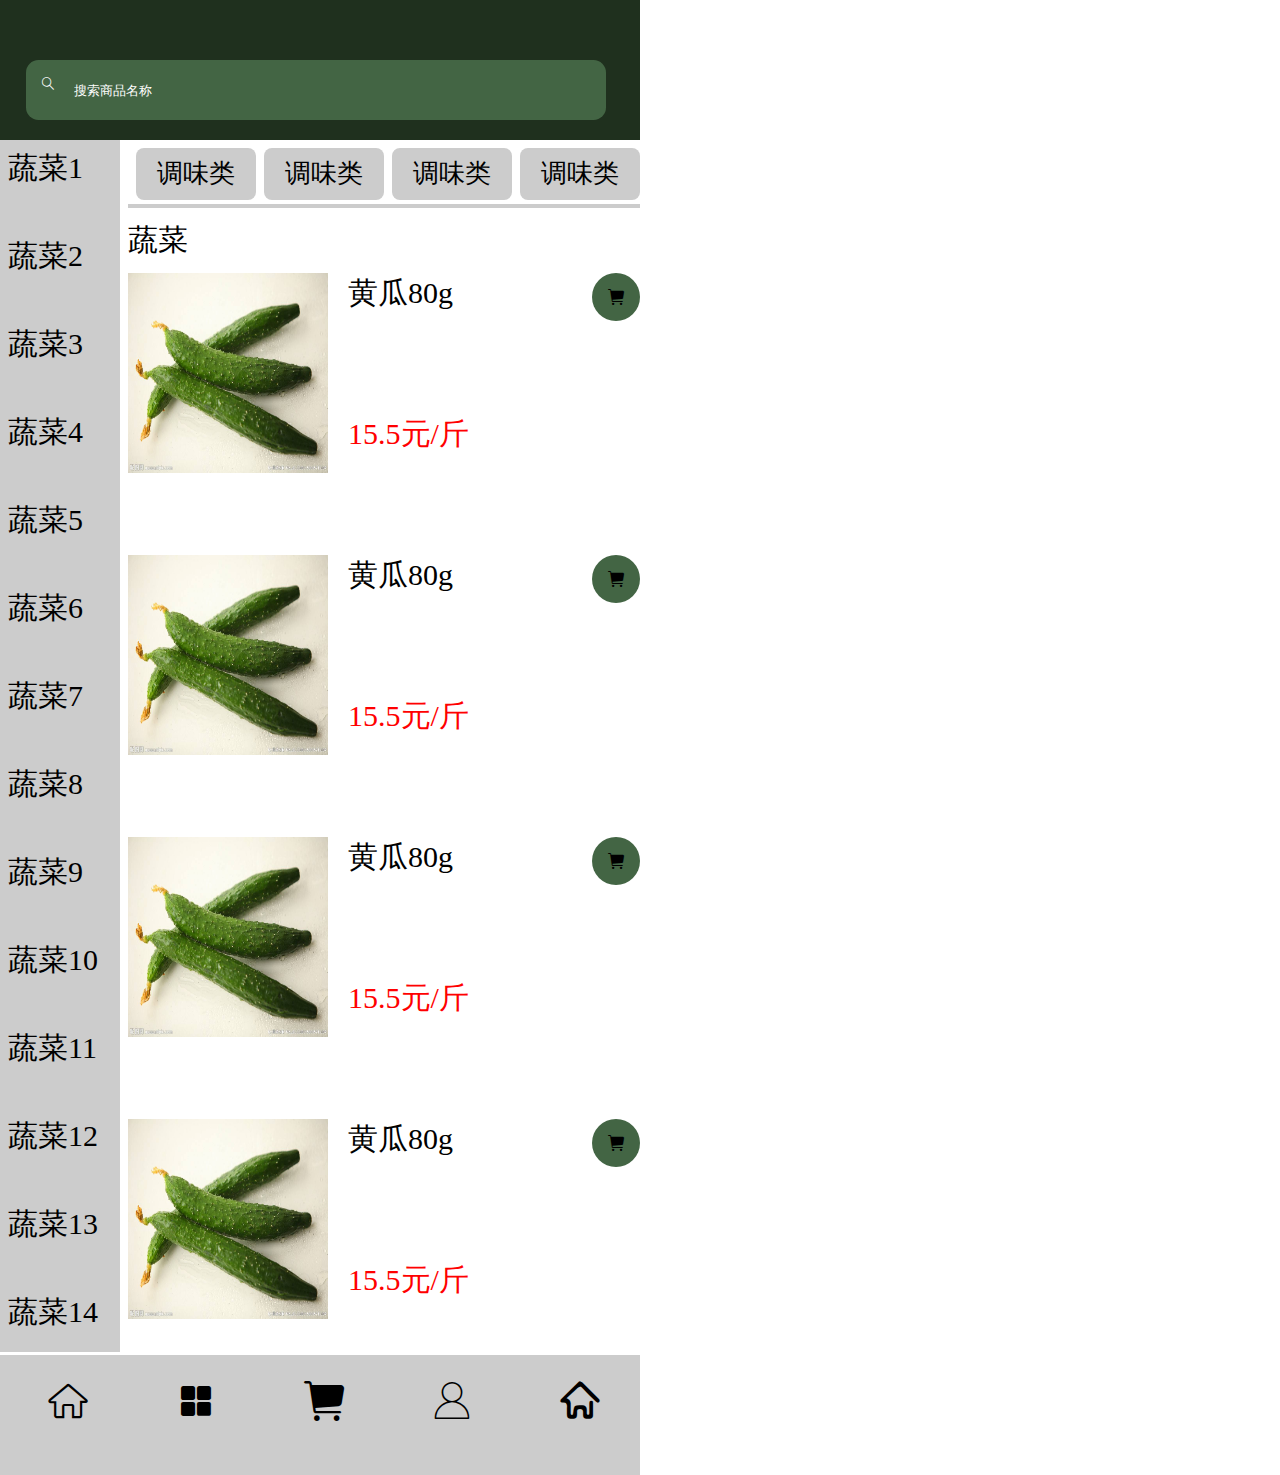
<file: index.html>
<!DOCTYPE html>
<html lang="en">
<head>
	<meta charset="UTF-8">
	<title>Document</title>
	<link rel="stylesheet" href="css/style.css">
	<link rel="stylesheet" href="css/common.css">
	<link rel="stylesheet" type="text/css" href="download/font_av9rtnjda9a/iconfont.css">
	<meta id="viewport" name="viewport" content="width=device-width,minimum-scale=1,maximum-scale=1">
</head>
<body>
	<script type="text/javascript" src="js/jsjs.js"></script>
	<script>
       	 window.onload = window.onresize = function(){
           	 var view_width = document.getElementsByTagName('html')[0].getBoundingClientRect().width;

           	 var _html = document.getElementsByTagName('html')[0];
            	view_width>640?_html.style.fontSize = 640 / 16 + 'px':_html.style.fontSize = view_width / 16 + 'px';
       	 }
</script>

	<div class="top clearfix">
		<span class="iconfont icon-search"></span>
		<input type="text" placeholder="搜索商品名称">
	</div>
	<div class="nav">
		<div class="n-l">
			<ul>
				<li onclick="li()">蔬菜1</li>
				<li onclick="li2()">蔬菜2</li>
				<li onclick="li3()">蔬菜3</li>
				<li onclick="li4()">蔬菜4</li>
				<li onclick="li5()">蔬菜5</li>
				<li onclick="li6()">蔬菜6</li>
				<li onclick="li7()">蔬菜7</li>
				<li onclick="li8()">蔬菜8</li>
				<li onclick="li9()">蔬菜9</li>
				<li onclick="li10()">蔬菜10</li>
				<li onclick="li11()">蔬菜11</li>
				<li onclick="li12()">蔬菜12</li>
				<li onclick="li13()">蔬菜13</li>
				<li onclick="li14()">蔬菜14</li>
			</ul>
		</div>
		<div class="n-r">
			<div class="r-t">
				<ul>
					<li>调味类</li>
					<li>调味类</li>
					<li>调味类</li>
					<li>调味类</li>
					<li>调味类</li>
					<li>调味类</li>
					<li>调味类</li>
				</ul>
			</div>
			<div class="r-b">
				<h5>蔬菜</h5>
				<ul>
					<li>
						<span class="iconfont icon-gou_wu_che"></span>
						<img id="img1" src="images/sc1.jpg" alt="">
						<p>黄瓜80g</p>
						<p class="p">15.5元/斤</p>
						<span class="iconfont icon-gou_wu_che"></span>
					</li>
					<li>
						<img id="img2" src="images/sc1.jpg" alt="">
						<p>黄瓜80g</p>
						<p class="p">15.5元/斤</p>
						<span class="iconfont icon-gou_wu_che"></span>
					</li>
					<li>
						<img id="img3" src="images/sc1.jpg" alt="">
						<p>黄瓜80g</p>
						<p class="p">15.5元/斤</p>
						<span class="iconfont icon-gou_wu_che"></span>
					</li>
					<li>
						<img id="img4" src="images/sc1.jpg" alt="">
						<p>黄瓜80g</p>
						<p class="p">15.5元/斤</p>
					</li>
				</ul>
			</div>
		</div>
	</div>
	<div class="footer">
		<ul>
			<li>
				<span class="iconfont icon-icon"></span>
			</li>
			<li>
				<span class="iconfont icon-icon-"></span>
			</li>
			<li>
				<span class="iconfont icon-gou_wu_che"></span>
			</li>
			<li>
				<span class="iconfont icon-_"></span>
			</li>
			<li>
				<span class="iconfont icon-fangzi"></span>
			</li>
		</ul>
	</div>
</body>
</html>
</file>
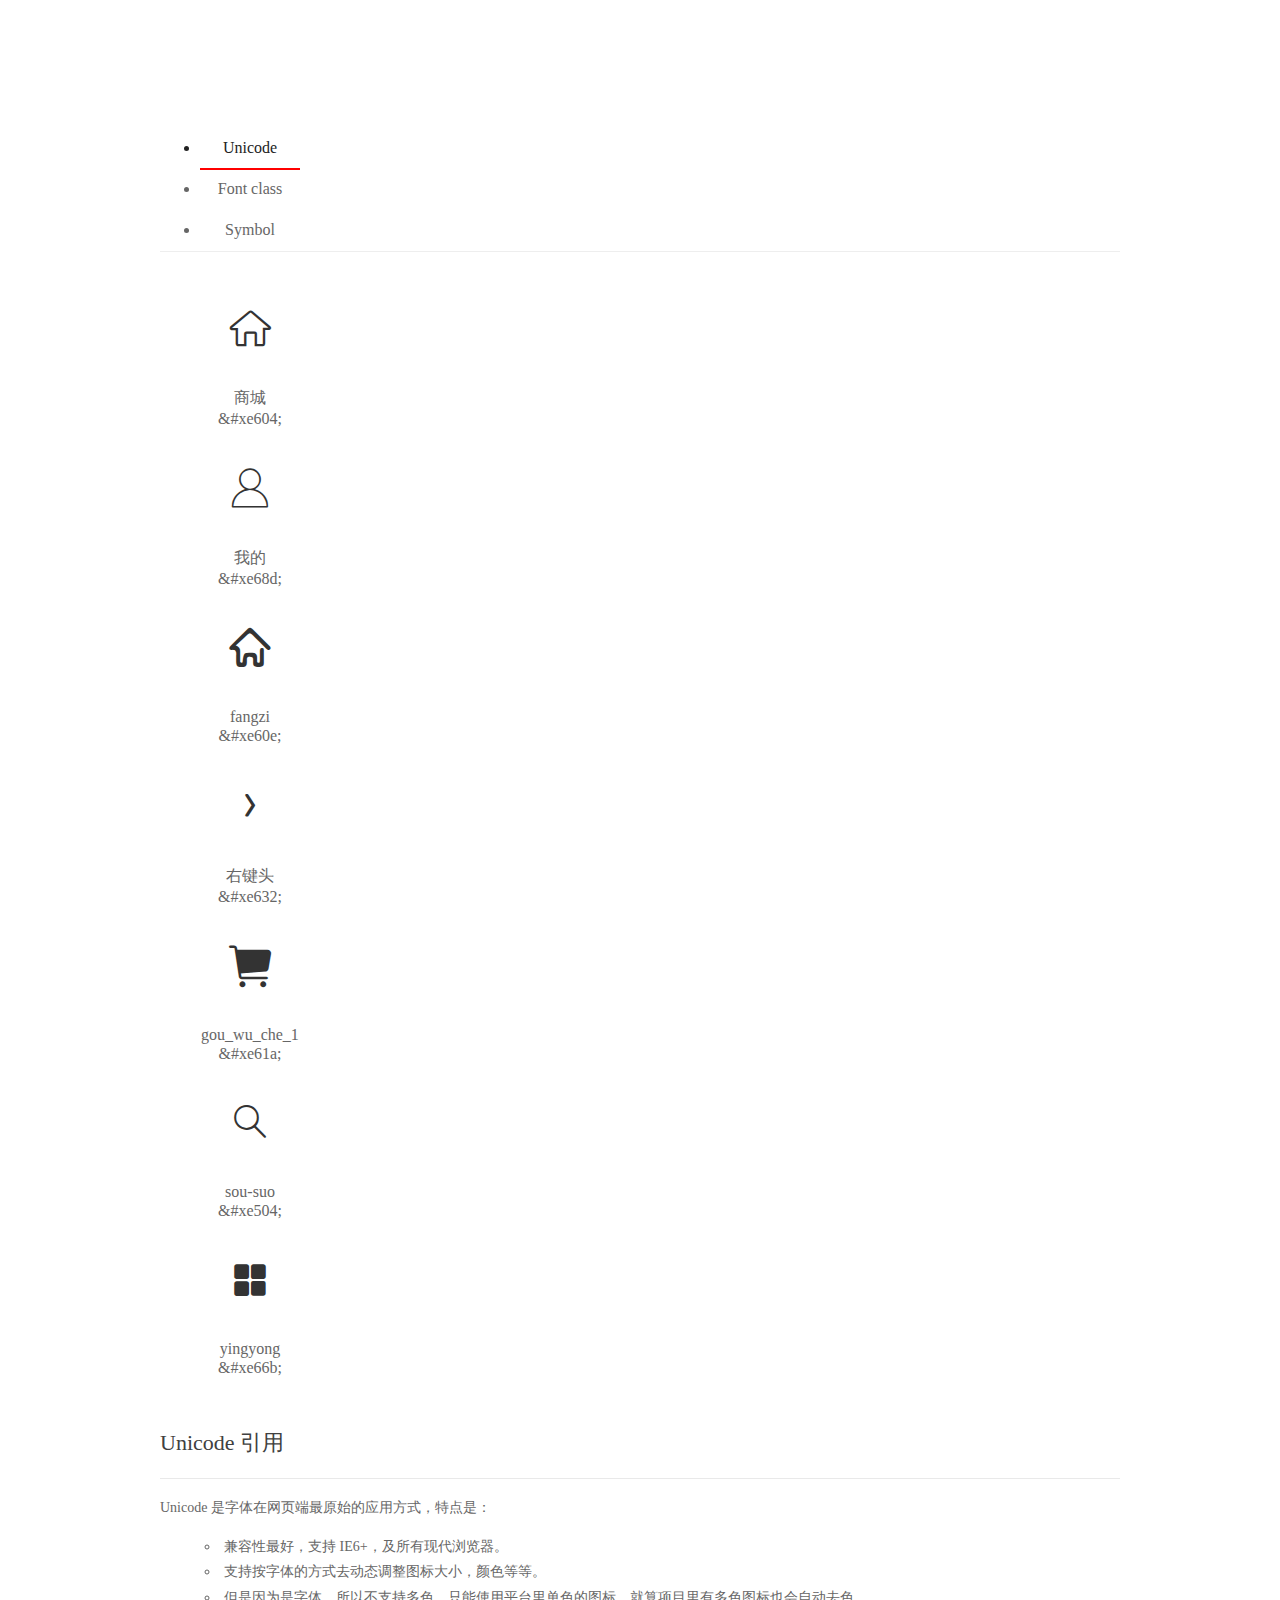
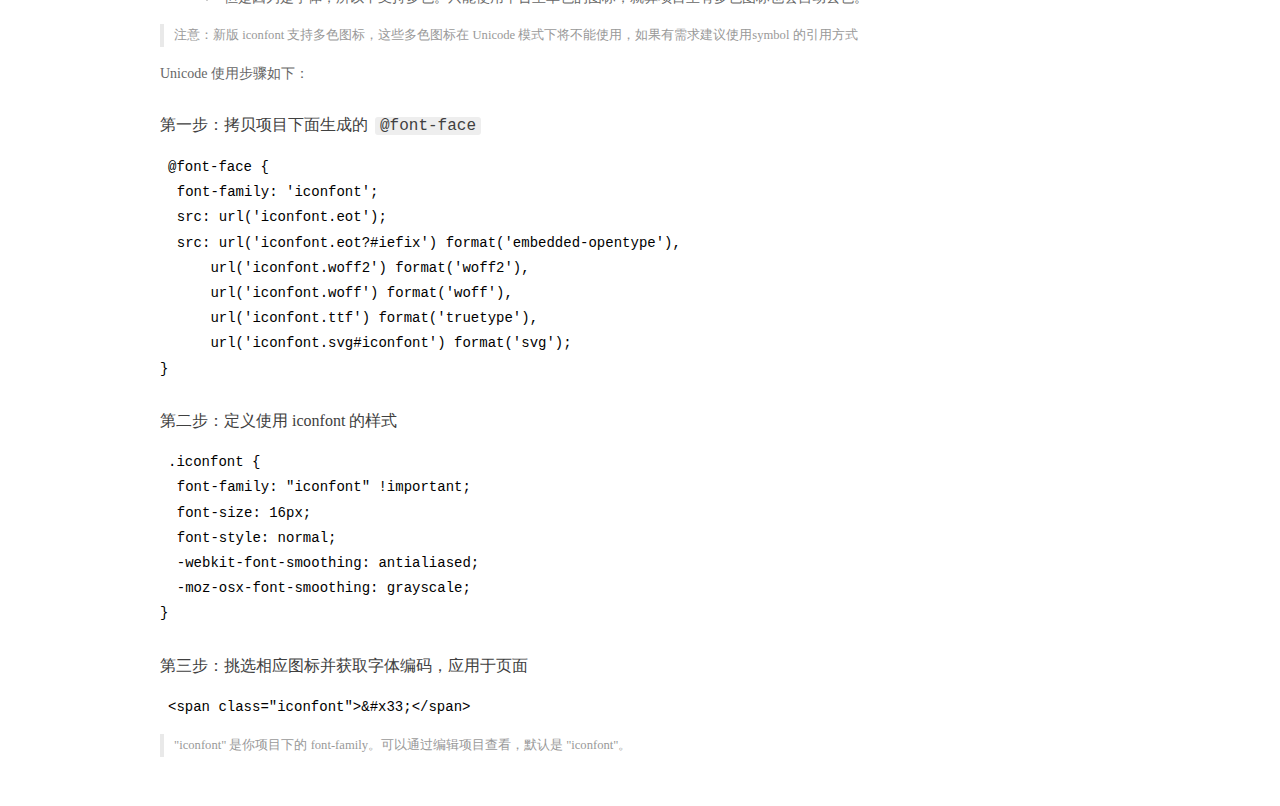
<file: download/font_av9rtnjda9a/demo_index.html>
<!DOCTYPE html>
<html>
<head>
  <meta charset="utf-8"/>
  <title>IconFont Demo</title>
  <link rel="shortcut icon" href="https://gtms04.alicdn.com/tps/i4/TB1_oz6GVXXXXaFXpXXJDFnIXXX-64-64.ico" type="image/x-icon"/>
  <link rel="stylesheet" href="https://g.alicdn.com/thx/cube/1.3.2/cube.min.css">
  <link rel="stylesheet" href="demo.css">
  <link rel="stylesheet" href="iconfont.css">
  <script src="iconfont.js"></script>
  <!-- jQuery -->
  <script src="https://a1.alicdn.com/oss/uploads/2018/12/26/7bfddb60-08e8-11e9-9b04-53e73bb6408b.js"></script>
  <!-- 代码高亮 -->
  <script src="https://a1.alicdn.com/oss/uploads/2018/12/26/a3f714d0-08e6-11e9-8a15-ebf944d7534c.js"></script>
</head>
<body>
  <div class="main">
    <h1 class="logo"><a href="https://www.iconfont.cn/" title="iconfont 首页" target="_blank">&#xe86b;</a></h1>
    <div class="nav-tabs">
      <ul id="tabs" class="dib-box">
        <li class="dib active"><span>Unicode</span></li>
        <li class="dib"><span>Font class</span></li>
        <li class="dib"><span>Symbol</span></li>
      </ul>
      
    </div>
    <div class="tab-container">
      <div class="content unicode" style="display: block;">
          <ul class="icon_lists dib-box">
          
            <li class="dib">
              <span class="icon iconfont">&#xe604;</span>
                <div class="name">商城</div>
                <div class="code-name">&amp;#xe604;</div>
              </li>
          
            <li class="dib">
              <span class="icon iconfont">&#xe68d;</span>
                <div class="name">我的</div>
                <div class="code-name">&amp;#xe68d;</div>
              </li>
          
            <li class="dib">
              <span class="icon iconfont">&#xe60e;</span>
                <div class="name">fangzi</div>
                <div class="code-name">&amp;#xe60e;</div>
              </li>
          
            <li class="dib">
              <span class="icon iconfont">&#xe632;</span>
                <div class="name">右键头</div>
                <div class="code-name">&amp;#xe632;</div>
              </li>
          
            <li class="dib">
              <span class="icon iconfont">&#xe61a;</span>
                <div class="name">gou_wu_che_1</div>
                <div class="code-name">&amp;#xe61a;</div>
              </li>
          
            <li class="dib">
              <span class="icon iconfont">&#xe504;</span>
                <div class="name">sou-suo</div>
                <div class="code-name">&amp;#xe504;</div>
              </li>
          
            <li class="dib">
              <span class="icon iconfont">&#xe66b;</span>
                <div class="name">yingyong</div>
                <div class="code-name">&amp;#xe66b;</div>
              </li>
          
          </ul>
          <div class="article markdown">
          <h2 id="unicode-">Unicode 引用</h2>
          <hr>

          <p>Unicode 是字体在网页端最原始的应用方式，特点是：</p>
          <ul>
            <li>兼容性最好，支持 IE6+，及所有现代浏览器。</li>
            <li>支持按字体的方式去动态调整图标大小，颜色等等。</li>
            <li>但是因为是字体，所以不支持多色。只能使用平台里单色的图标，就算项目里有多色图标也会自动去色。</li>
          </ul>
          <blockquote>
            <p>注意：新版 iconfont 支持多色图标，这些多色图标在 Unicode 模式下将不能使用，如果有需求建议使用symbol 的引用方式</p>
          </blockquote>
          <p>Unicode 使用步骤如下：</p>
          <h3 id="-font-face">第一步：拷贝项目下面生成的 <code>@font-face</code></h3>
<pre><code class="language-css"
>@font-face {
  font-family: 'iconfont';
  src: url('iconfont.eot');
  src: url('iconfont.eot?#iefix') format('embedded-opentype'),
      url('iconfont.woff2') format('woff2'),
      url('iconfont.woff') format('woff'),
      url('iconfont.ttf') format('truetype'),
      url('iconfont.svg#iconfont') format('svg');
}
</code></pre>
          <h3 id="-iconfont-">第二步：定义使用 iconfont 的样式</h3>
<pre><code class="language-css"
>.iconfont {
  font-family: "iconfont" !important;
  font-size: 16px;
  font-style: normal;
  -webkit-font-smoothing: antialiased;
  -moz-osx-font-smoothing: grayscale;
}
</code></pre>
          <h3 id="-">第三步：挑选相应图标并获取字体编码，应用于页面</h3>
<pre>
<code class="language-html"
>&lt;span class="iconfont"&gt;&amp;#x33;&lt;/span&gt;
</code></pre>
          <blockquote>
            <p>"iconfont" 是你项目下的 font-family。可以通过编辑项目查看，默认是 "iconfont"。</p>
          </blockquote>
          </div>
      </div>
      <div class="content font-class">
        <ul class="icon_lists dib-box">
          
          <li class="dib">
            <span class="icon iconfont icon-icon"></span>
            <div class="name">
              商城
            </div>
            <div class="code-name">.icon-icon
            </div>
          </li>
          
          <li class="dib">
            <span class="icon iconfont icon-_"></span>
            <div class="name">
              我的
            </div>
            <div class="code-name">.icon-_
            </div>
          </li>
          
          <li class="dib">
            <span class="icon iconfont icon-fangzi"></span>
            <div class="name">
              fangzi
            </div>
            <div class="code-name">.icon-fangzi
            </div>
          </li>
          
          <li class="dib">
            <span class="icon iconfont icon-youjiantou"></span>
            <div class="name">
              右键头
            </div>
            <div class="code-name">.icon-youjiantou
            </div>
          </li>
          
          <li class="dib">
            <span class="icon iconfont icon-gou_wu_che"></span>
            <div class="name">
              gou_wu_che_1
            </div>
            <div class="code-name">.icon-gou_wu_che
            </div>
          </li>
          
          <li class="dib">
            <span class="icon iconfont icon-search"></span>
            <div class="name">
              sou-suo
            </div>
            <div class="code-name">.icon-search
            </div>
          </li>
          
          <li class="dib">
            <span class="icon iconfont icon-icon-"></span>
            <div class="name">
              yingyong
            </div>
            <div class="code-name">.icon-icon-
            </div>
          </li>
          
        </ul>
        <div class="article markdown">
        <h2 id="font-class-">font-class 引用</h2>
        <hr>

        <p>font-class 是 Unicode 使用方式的一种变种，主要是解决 Unicode 书写不直观，语意不明确的问题。</p>
        <p>与 Unicode 使用方式相比，具有如下特点：</p>
        <ul>
          <li>兼容性良好，支持 IE8+，及所有现代浏览器。</li>
          <li>相比于 Unicode 语意明确，书写更直观。可以很容易分辨这个 icon 是什么。</li>
          <li>因为使用 class 来定义图标，所以当要替换图标时，只需要修改 class 里面的 Unicode 引用。</li>
          <li>不过因为本质上还是使用的字体，所以多色图标还是不支持的。</li>
        </ul>
        <p>使用步骤如下：</p>
        <h3 id="-fontclass-">第一步：引入项目下面生成的 fontclass 代码：</h3>
<pre><code class="language-html">&lt;link rel="stylesheet" href="./iconfont.css"&gt;
</code></pre>
        <h3 id="-">第二步：挑选相应图标并获取类名，应用于页面：</h3>
<pre><code class="language-html">&lt;span class="iconfont icon-xxx"&gt;&lt;/span&gt;
</code></pre>
        <blockquote>
          <p>"
            iconfont" 是你项目下的 font-family。可以通过编辑项目查看，默认是 "iconfont"。</p>
        </blockquote>
      </div>
      </div>
      <div class="content symbol">
          <ul class="icon_lists dib-box">
          
            <li class="dib">
                <svg class="icon svg-icon" aria-hidden="true">
                  <use xlink:href="#icon-icon"></use>
                </svg>
                <div class="name">商城</div>
                <div class="code-name">#icon-icon</div>
            </li>
          
            <li class="dib">
                <svg class="icon svg-icon" aria-hidden="true">
                  <use xlink:href="#icon-_"></use>
                </svg>
                <div class="name">我的</div>
                <div class="code-name">#icon-_</div>
            </li>
          
            <li class="dib">
                <svg class="icon svg-icon" aria-hidden="true">
                  <use xlink:href="#icon-fangzi"></use>
                </svg>
                <div class="name">fangzi</div>
                <div class="code-name">#icon-fangzi</div>
            </li>
          
            <li class="dib">
                <svg class="icon svg-icon" aria-hidden="true">
                  <use xlink:href="#icon-youjiantou"></use>
                </svg>
                <div class="name">右键头</div>
                <div class="code-name">#icon-youjiantou</div>
            </li>
          
            <li class="dib">
                <svg class="icon svg-icon" aria-hidden="true">
                  <use xlink:href="#icon-gou_wu_che"></use>
                </svg>
                <div class="name">gou_wu_che_1</div>
                <div class="code-name">#icon-gou_wu_che</div>
            </li>
          
            <li class="dib">
                <svg class="icon svg-icon" aria-hidden="true">
                  <use xlink:href="#icon-search"></use>
                </svg>
                <div class="name">sou-suo</div>
                <div class="code-name">#icon-search</div>
            </li>
          
            <li class="dib">
                <svg class="icon svg-icon" aria-hidden="true">
                  <use xlink:href="#icon-icon-"></use>
                </svg>
                <div class="name">yingyong</div>
                <div class="code-name">#icon-icon-</div>
            </li>
          
          </ul>
          <div class="article markdown">
          <h2 id="symbol-">Symbol 引用</h2>
          <hr>

          <p>这是一种全新的使用方式，应该说这才是未来的主流，也是平台目前推荐的用法。相关介绍可以参考这篇<a href="">文章</a>
            这种用法其实是做了一个 SVG 的集合，与另外两种相比具有如下特点：</p>
          <ul>
            <li>支持多色图标了，不再受单色限制。</li>
            <li>通过一些技巧，支持像字体那样，通过 <code>font-size</code>, <code>color</code> 来调整样式。</li>
            <li>兼容性较差，支持 IE9+，及现代浏览器。</li>
            <li>浏览器渲染 SVG 的性能一般，还不如 png。</li>
          </ul>
          <p>使用步骤如下：</p>
          <h3 id="-symbol-">第一步：引入项目下面生成的 symbol 代码：</h3>
<pre><code class="language-html">&lt;script src="./iconfont.js"&gt;&lt;/script&gt;
</code></pre>
          <h3 id="-css-">第二步：加入通用 CSS 代码（引入一次就行）：</h3>
<pre><code class="language-html">&lt;style&gt;
.icon {
  width: 1em;
  height: 1em;
  vertical-align: -0.15em;
  fill: currentColor;
  overflow: hidden;
}
&lt;/style&gt;
</code></pre>
          <h3 id="-">第三步：挑选相应图标并获取类名，应用于页面：</h3>
<pre><code class="language-html">&lt;svg class="icon" aria-hidden="true"&gt;
  &lt;use xlink:href="#icon-xxx"&gt;&lt;/use&gt;
&lt;/svg&gt;
</code></pre>
          </div>
      </div>

    </div>
  </div>
  <script>
  $(document).ready(function () {
      $('.tab-container .content:first').show()

      $('#tabs li').click(function (e) {
        var tabContent = $('.tab-container .content')
        var index = $(this).index()

        if ($(this).hasClass('active')) {
          return
        } else {
          $('#tabs li').removeClass('active')
          $(this).addClass('active')

          tabContent.hide().eq(index).fadeIn()
        }
      })
    })
  </script>
</body>
</html>
</file>
<file: css/style.css>
.top{
     width: 16rem;
     height: 3.5rem;
     background-color: #1F301E;
     position:relative;
     position: fixed;
}
.top input{
 	margin-top: 1.5rem; 
    background-color: #436544;
    border: none;
    width: 13.3rem; 
    height: 1.5rem;
    border-radius: 0.3125rem;
    margin-left: 0.65rem;
    padding-left: 1.2rem;
}
input::-webkit-input-placeholder {
  color: white;
}
.top .icon-search{
	position: absolute;
	left:1rem;
	top:1.9rem;
	color: white;
}
.nav{
    height: 33.875rem;
}
.nav .n-l{
	height: 30.3rem;
	width: 3rem;
	background-color: #ccc;
	padding-top:3.5rem;
	float: left;
}
 .nav .n-l ul li{
    width: 3rem;
    height: 2rem;
    padding-top: 0.2rem;
    padding-left: 0.2rem;
    font-size: 0.75rem;
}
.nav .n-l ul li:hover{
	background-color: white;
}
.nav .n-r{
	float: left;
	width: 12.8rem;
	height: 15.875rem;
	padding-top:3.5rem;
	margin-left: 0.2rem;
}
.nav .n-r .r-t{
	height: 1.6rem;
	border-bottom: 0.1rem solid #ccc;
	overflow: hidden;
}
.nav .n-r .r-t li{
	float: left;
	font-size: 0.75rem;
	width: 3rem;
	height: 1.3rem;
	background-color: #ccc;
	margin-left: 0.2rem;
	margin-top: 0.2rem;
	text-align: center;
	font-size: 0.65rem;
	line-height: 1.3rem;
	border-radius: 0.2rem;
}
.nav .n-r .r-b{
	height: 29.875rem;
	margin-top: 0.3rem;
	overflow: hidden;
}
.nav .n-r .r-b h5{
	font-size: 0.75rem;
	font-weight: normal;
	margin-bottom: 0.3rem;
}
.nav .n-r .r-b img{
	width: 5rem;
	height: 5rem;
	float: left;
	margin-right: 0.5rem;
}
.nav .n-r .r-b p{
	font-size: 0.75rem;
	margin-bottom: 2.5rem;
}
.nav .n-r .r-b .p{
	font-size: 0.55;
	color:red;
}
.nav .n-r .r-b span{
	float: right;
	width: 1.2rem;
	height: 1.2rem;
	border-radius: 50%;
	background-color: #436544;
	text-align: center;
	line-height: 1.2rem;
}

.nav .n-r .r-b span:hover{
	 transform: translate(50px,20px);
	 position: absolute;
	 top:33.5rem;
	 left:5.5rem;
}
.footer{
	width: 16rem;
	height: 3rem;
	background-color: #ccc;
}
.footer ul li{
	float: left;
	margin-right: 1rem;
	margin-left: 1.2rem;
	line-height: 2.3rem;
}
.footer ul li span{
	font-size: 1rem;
}
</file>
<file: css/common.css>
@charset "utf-8";
body,ul,ol,li,dl,dd,h1,h2,h3,h4,h5,h6,p,input,textarea,select,figure{margin: 0;padding: 0;}
ul,ol{list-style: none;}
input,textarea,select{border: none; background-color: transparent; outline: none;}
textarea{resize: none;}
img{border: none;vertical-align: top;}
a{text-decoration: none;}
a {-webkit-tap-highlight-color:transparent;}
html {-webkit-text-size-adjust: none;}
a{outline:0}
em{ font-style: normal;}
.fl{float: left;} .fr{float: right;}
.clearfix:after,.clearfix:before{content: ""; display: table;}
.clearfix:after{clear: both;}
.clearfix{*zoom:1;}
</file>
<file: download/font_av9rtnjda9a/iconfont.css>
@font-face {font-family: "iconfont";
  src: url('iconfont.eot?t=1560387346886'); /* IE9 */
  src: url('iconfont.eot?t=1560387346886#iefix') format('embedded-opentype'), /* IE6-IE8 */
  url('[data-uri]') format('woff2'),
  url('iconfont.woff?t=1560387346886') format('woff'),
  url('iconfont.ttf?t=1560387346886') format('truetype'), /* chrome, firefox, opera, Safari, Android, iOS 4.2+ */
  url('iconfont.svg?t=1560387346886#iconfont') format('svg'); /* iOS 4.1- */
}

.iconfont {
  font-family: "iconfont" !important;
  font-size: 16px;
  font-style: normal;
  -webkit-font-smoothing: antialiased;
  -moz-osx-font-smoothing: grayscale;
}

.icon-icon:before {
  content: "\e604";
}

.icon-_:before {
  content: "\e68d";
}

.icon-fangzi:before {
  content: "\e60e";
}

.icon-youjiantou:before {
  content: "\e632";
}

.icon-gou_wu_che:before {
  content: "\e61a";
}

.icon-search:before {
  content: "\e504";
}

.icon-icon-:before {
  content: "\e66b";
}
</file>
<file: download/font_av9rtnjda9a/demo.css>
/* Logo 字体 */
@font-face {
  font-family: "iconfont logo";
  src: url('https://at.alicdn.com/t/font_985780_km7mi63cihi.eot?t=1545807318834');
  src: url('https://at.alicdn.com/t/font_985780_km7mi63cihi.eot?t=1545807318834#iefix') format('embedded-opentype'),
    url('https://at.alicdn.com/t/font_985780_km7mi63cihi.woff?t=1545807318834') format('woff'),
    url('https://at.alicdn.com/t/font_985780_km7mi63cihi.ttf?t=1545807318834') format('truetype'),
    url('https://at.alicdn.com/t/font_985780_km7mi63cihi.svg?t=1545807318834#iconfont') format('svg');
}

.logo {
  font-family: "iconfont logo";
  font-size: 160px;
  font-style: normal;
  -webkit-font-smoothing: antialiased;
  -moz-osx-font-smoothing: grayscale;
}

/* tabs */
.nav-tabs {
  position: relative;
}

.nav-tabs .nav-more {
  position: absolute;
  right: 0;
  bottom: 0;
  height: 42px;
  line-height: 42px;
  color: #666;
}

#tabs {
  border-bottom: 1px solid #eee;
}

#tabs li {
  cursor: pointer;
  width: 100px;
  height: 40px;
  line-height: 40px;
  text-align: center;
  font-size: 16px;
  border-bottom: 2px solid transparent;
  position: relative;
  z-index: 1;
  margin-bottom: -1px;
  color: #666;
}


#tabs .active {
  border-bottom-color: #f00;
  color: #222;
}

.tab-container .content {
  display: none;
}

/* 页面布局 */
.main {
  padding: 30px 100px;
  width: 960px;
  margin: 0 auto;
}

.main .logo {
  color: #333;
  text-align: left;
  margin-bottom: 30px;
  line-height: 1;
  height: 110px;
  margin-top: -50px;
  overflow: hidden;
  *zoom: 1;
}

.main .logo a {
  font-size: 160px;
  color: #333;
}

.helps {
  margin-top: 40px;
}

.helps pre {
  padding: 20px;
  margin: 10px 0;
  border: solid 1px #e7e1cd;
  background-color: #fffdef;
  overflow: auto;
}

.icon_lists {
  width: 100% !important;
  overflow: hidden;
  *zoom: 1;
}

.icon_lists li {
  width: 100px;
  margin-bottom: 10px;
  margin-right: 20px;
  text-align: center;
  list-style: none !important;
  cursor: default;
}

.icon_lists li .code-name {
  line-height: 1.2;
}

.icon_lists .icon {
  display: block;
  height: 100px;
  line-height: 100px;
  font-size: 42px;
  margin: 10px auto;
  color: #333;
  -webkit-transition: font-size 0.25s linear, width 0.25s linear;
  -moz-transition: font-size 0.25s linear, width 0.25s linear;
  transition: font-size 0.25s linear, width 0.25s linear;
}

.icon_lists .icon:hover {
  font-size: 100px;
}

.icon_lists .svg-icon {
  /* 通过设置 font-size 来改变图标大小 */
  width: 1em;
  /* 图标和文字相邻时，垂直对齐 */
  vertical-align: -0.15em;
  /* 通过设置 color 来改变 SVG 的颜色/fill */
  fill: currentColor;
  /* path 和 stroke 溢出 viewBox 部分在 IE 下会显示
      normalize.css 中也包含这行 */
  overflow: hidden;
}

.icon_lists li .name,
.icon_lists li .code-name {
  color: #666;
}

/* markdown 样式 */
.markdown {
  color: #666;
  font-size: 14px;
  line-height: 1.8;
}

.highlight {
  line-height: 1.5;
}

.markdown img {
  vertical-align: middle;
  max-width: 100%;
}

.markdown h1 {
  color: #404040;
  font-weight: 500;
  line-height: 40px;
  margin-bottom: 24px;
}

.markdown h2,
.markdown h3,
.markdown h4,
.markdown h5,
.markdown h6 {
  color: #404040;
  margin: 1.6em 0 0.6em 0;
  font-weight: 500;
  clear: both;
}

.markdown h1 {
  font-size: 28px;
}

.markdown h2 {
  font-size: 22px;
}

.markdown h3 {
  font-size: 16px;
}

.markdown h4 {
  font-size: 14px;
}

.markdown h5 {
  font-size: 12px;
}

.markdown h6 {
  font-size: 12px;
}

.markdown hr {
  height: 1px;
  border: 0;
  background: #e9e9e9;
  margin: 16px 0;
  clear: both;
}

.markdown p {
  margin: 1em 0;
}

.markdown>p,
.markdown>blockquote,
.markdown>.highlight,
.markdown>ol,
.markdown>ul {
  width: 80%;
}

.markdown ul>li {
  list-style: circle;
}

.markdown>ul li,
.markdown blockquote ul>li {
  margin-left: 20px;
  padding-left: 4px;
}

.markdown>ul li p,
.markdown>ol li p {
  margin: 0.6em 0;
}

.markdown ol>li {
  list-style: decimal;
}

.markdown>ol li,
.markdown blockquote ol>li {
  margin-left: 20px;
  padding-left: 4px;
}

.markdown code {
  margin: 0 3px;
  padding: 0 5px;
  background: #eee;
  border-radius: 3px;
}

.markdown strong,
.markdown b {
  font-weight: 600;
}

.markdown>table {
  border-collapse: collapse;
  border-spacing: 0px;
  empty-cells: show;
  border: 1px solid #e9e9e9;
  width: 95%;
  margin-bottom: 24px;
}

.markdown>table th {
  white-space: nowrap;
  color: #333;
  font-weight: 600;
}

.markdown>table th,
.markdown>table td {
  border: 1px solid #e9e9e9;
  padding: 8px 16px;
  text-align: left;
}

.markdown>table th {
  background: #F7F7F7;
}

.markdown blockquote {
  font-size: 90%;
  color: #999;
  border-left: 4px solid #e9e9e9;
  padding-left: 0.8em;
  margin: 1em 0;
}

.markdown blockquote p {
  margin: 0;
}

.markdown .anchor {
  opacity: 0;
  transition: opacity 0.3s ease;
  margin-left: 8px;
}

.markdown .waiting {
  color: #ccc;
}

.markdown h1:hover .anchor,
.markdown h2:hover .anchor,
.markdown h3:hover .anchor,
.markdown h4:hover .anchor,
.markdown h5:hover .anchor,
.markdown h6:hover .anchor {
  opacity: 1;
  display: inline-block;
}

.markdown>br,
.markdown>p>br {
  clear: both;
}


.hljs {
  display: block;
  background: white;
  padding: 0.5em;
  color: #333333;
  overflow-x: auto;
}

.hljs-comment,
.hljs-meta {
  color: #969896;
}

.hljs-string,
.hljs-variable,
.hljs-template-variable,
.hljs-strong,
.hljs-emphasis,
.hljs-quote {
  color: #df5000;
}

.hljs-keyword,
.hljs-selector-tag,
.hljs-type {
  color: #a71d5d;
}

.hljs-literal,
.hljs-symbol,
.hljs-bullet,
.hljs-attribute {
  color: #0086b3;
}

.hljs-section,
.hljs-name {
  color: #63a35c;
}

.hljs-tag {
  color: #333333;
}

.hljs-title,
.hljs-attr,
.hljs-selector-id,
.hljs-selector-class,
.hljs-selector-attr,
.hljs-selector-pseudo {
  color: #795da3;
}

.hljs-addition {
  color: #55a532;
  background-color: #eaffea;
}

.hljs-deletion {
  color: #bd2c00;
  background-color: #ffecec;
}

.hljs-link {
  text-decoration: underline;
}

/* 代码高亮 */
/* PrismJS 1.15.0
https://prismjs.com/download.html#themes=prism&languages=markup+css+clike+javascript */
/**
 * prism.js default theme for JavaScript, CSS and HTML
 * Based on dabblet (http://dabblet.com)
 * @author Lea Verou
 */
code[class*="language-"],
pre[class*="language-"] {
  color: black;
  background: none;
  text-shadow: 0 1px white;
  font-family: Consolas, Monaco, 'Andale Mono', 'Ubuntu Mono', monospace;
  text-align: left;
  white-space: pre;
  word-spacing: normal;
  word-break: normal;
  word-wrap: normal;
  line-height: 1.5;

  -moz-tab-size: 4;
  -o-tab-size: 4;
  tab-size: 4;

  -webkit-hyphens: none;
  -moz-hyphens: none;
  -ms-hyphens: none;
  hyphens: none;
}

pre[class*="language-"]::-moz-selection,
pre[class*="language-"] ::-moz-selection,
code[class*="language-"]::-moz-selection,
code[class*="language-"] ::-moz-selection {
  text-shadow: none;
  background: #b3d4fc;
}

pre[class*="language-"]::selection,
pre[class*="language-"] ::selection,
code[class*="language-"]::selection,
code[class*="language-"] ::selection {
  text-shadow: none;
  background: #b3d4fc;
}

@media print {

  code[class*="language-"],
  pre[class*="language-"] {
    text-shadow: none;
  }
}

/* Code blocks */
pre[class*="language-"] {
  padding: 1em;
  margin: .5em 0;
  overflow: auto;
}

:not(pre)>code[class*="language-"],
pre[class*="language-"] {
  background: #f5f2f0;
}

/* Inline code */
:not(pre)>code[class*="language-"] {
  padding: .1em;
  border-radius: .3em;
  white-space: normal;
}

.token.comment,
.token.prolog,
.token.doctype,
.token.cdata {
  color: slategray;
}

.token.punctuation {
  color: #999;
}

.namespace {
  opacity: .7;
}

.token.property,
.token.tag,
.token.boolean,
.token.number,
.token.constant,
.token.symbol,
.token.deleted {
  color: #905;
}

.token.selector,
.token.attr-name,
.token.string,
.token.char,
.token.builtin,
.token.inserted {
  color: #690;
}

.token.operator,
.token.entity,
.token.url,
.language-css .token.string,
.style .token.string {
  color: #9a6e3a;
  background: hsla(0, 0%, 100%, .5);
}

.token.atrule,
.token.attr-value,
.token.keyword {
  color: #07a;
}

.token.function,
.token.class-name {
  color: #DD4A68;
}

.token.regex,
.token.important,
.token.variable {
  color: #e90;
}

.token.important,
.token.bold {
  font-weight: bold;
}

.token.italic {
  font-style: italic;
}

.token.entity {
  cursor: help;
}
</file>
